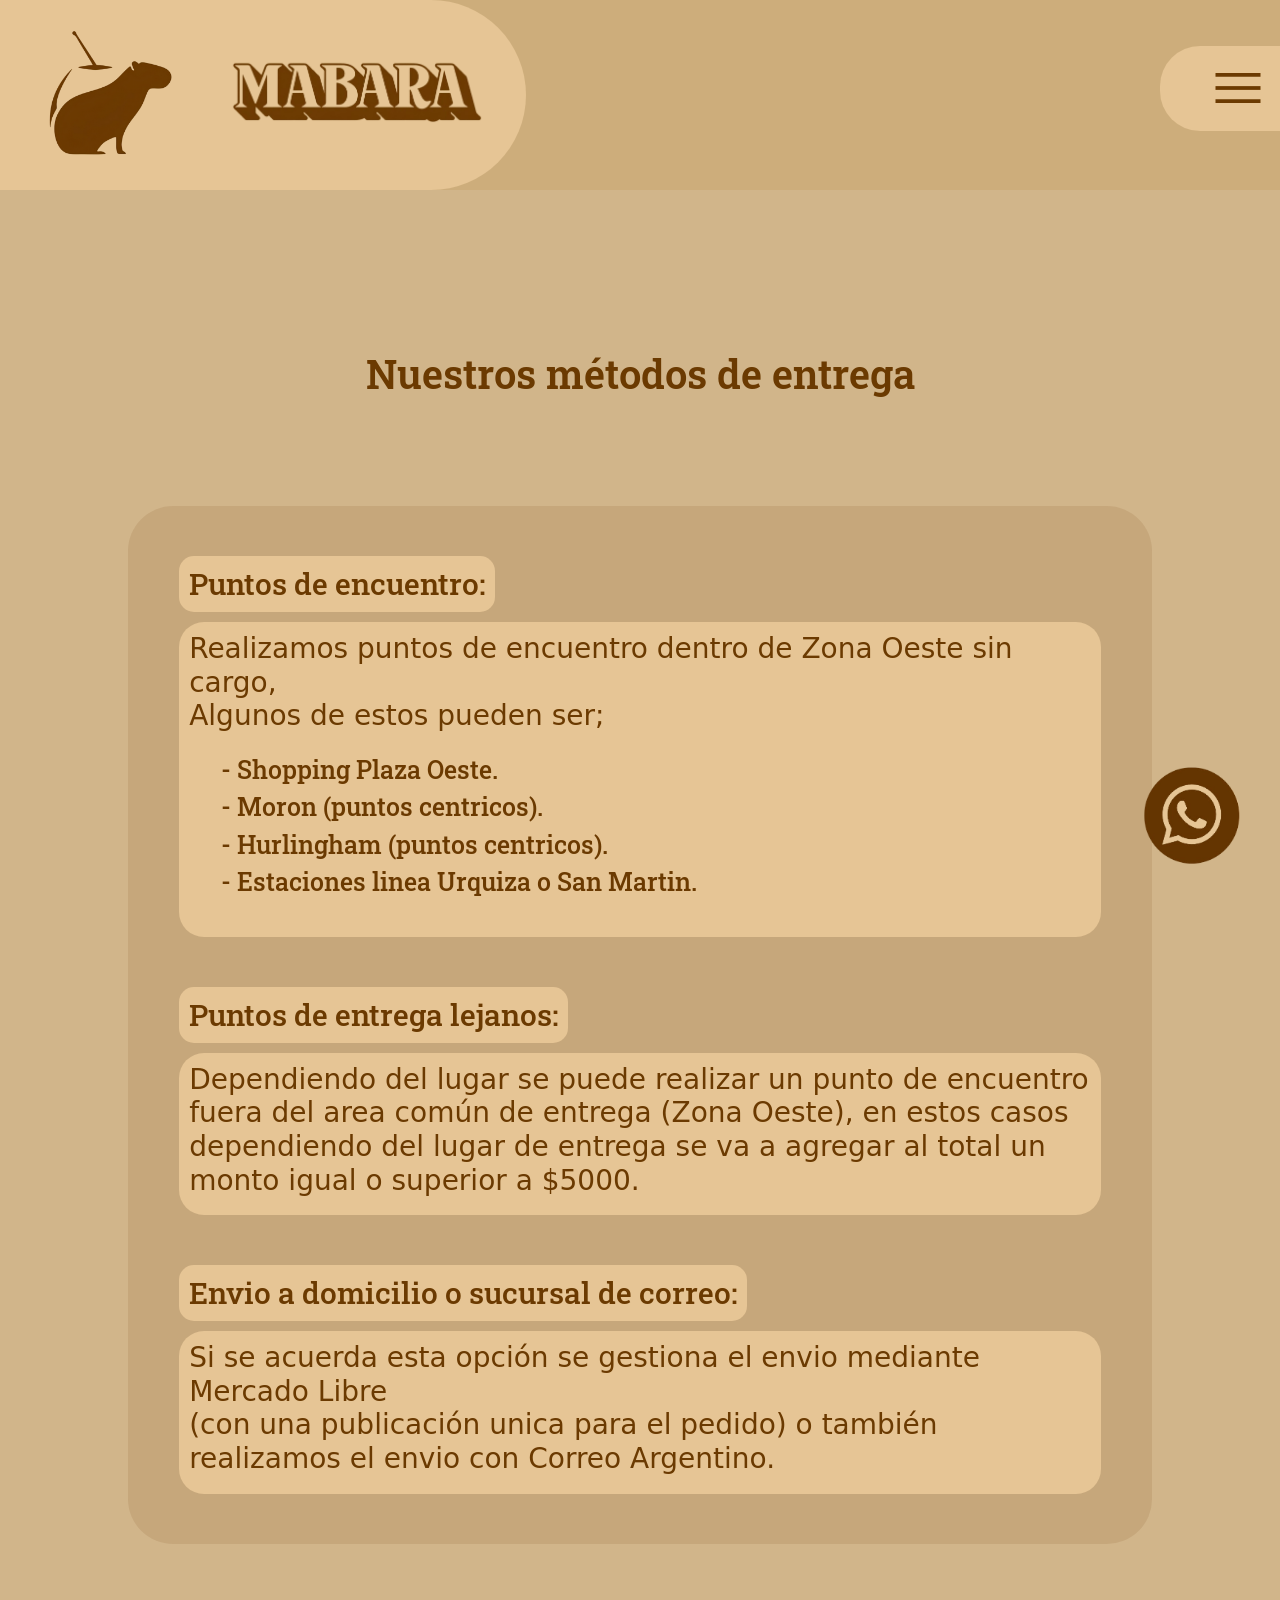
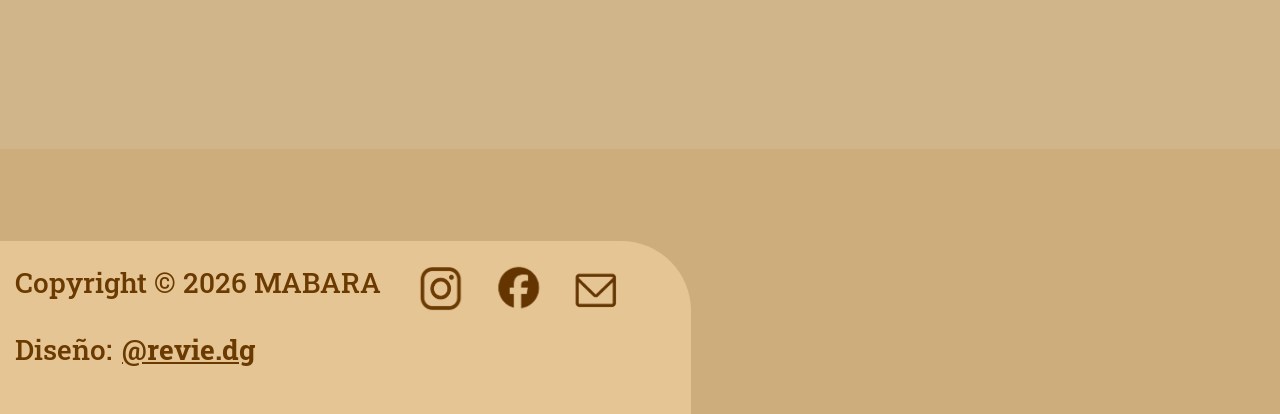
<file: entregas.html>
<!DOCTYPE html>
<html lang="en">

<head>
    <meta charset="UTF-8">
    <meta name="viewport" content="width=device-width, initial-scale=1.0">
    <title>MABARA - Entregas</title>
    <link rel="icon" type="image/png" sizes="32x32" href="./css/media/logoFavicon.png" />

    <link rel="stylesheet" href="./css/style.css" />

    <link href="https://cdn.jsdelivr.net/npm/bootstrap@5.3.8/dist/css/bootstrap.min.css" rel="stylesheet"
        integrity="sha384-sRIl4kxILFvY47J16cr9ZwB07vP4J8+LH7qKQnuqkuIAvNWLzeN8tE5YBujZqJLB" crossorigin="anonymous">
    <script src="https://cdn.jsdelivr.net/npm/bootstrap@5.3.8/dist/js/bootstrap.bundle.min.js"
        integrity="sha384-FKyoEForCGlyvwx9Hj09JcYn3nv7wiPVlz7YYwJrWVcXK/BmnVDxM+D2scQbITxI"
        crossorigin="anonymous"></script>

    <link href="https://fonts.googleapis.com/css2?family=Material+Symbols+Outlined" rel="stylesheet" />
</head>

<body class="bodyStyle" data-page="entregas" style="align-items: center;">
    <header id="header">
        <nav>
            <div id="logoCapiNav">
                <a href="./index.html">
                    <img src="./css/media/logoCapi.png" alt="logoCapi" id="logoCapi">
                </a>

                <a href="./index.html">
                    <img src="./css/media/logoTxt.png" alt="logoTxt" id="logoTxt">
                </a>
            </div>
            <ul id="accesosNav">
                <li>
                    <a class="accesos" href="index.html" data-link="index">Inicio</a>
                </li>
                <li>
                    <a class="accesos" href="entregas.html" data-link="entregas">Entregas</a>
                </li>
                <li>
                    <a class="accesos" href="nosotros.html" data-link="nosotros">Nosotros</a>
                </li>
            </ul>
            <ul target="_blank" aria-label="menuIcon" id="menuIconDiv">
                <button data-bs-toggle="modal" data-bs-target="#modalMenu"
                    style="background-color: transparent; border: transparent;">
                    <span id="menuIcon" class="material-symbols-outlined">
                        menu
                    </span>
                </button>
            </ul>
            <div id="redesNav">
                <a id="logoWpp" style="font-size: small !important; margin-left: 25px;"
                    href="https://api.whatsapp.com/send/?phone=5491126848312" target="_blank" rel="noopener noreferrer">
                    <img src="./css/media/logoWpp.png" alt="whatsapp" class="redesSociales">
                </a>
                <a style="font-size: small !important;" href="https://www.instagram.com/mabara.ar" target="_blank"
                    rel="noopener noreferrer">
                    <img src="./css/media/logoIg.png" alt="instagram" class="redesSociales">
                </a>
                <a style="font-size: small !important;" href="https://www.facebook.com/mabara.art" target="_blank"
                    rel="noopener noreferrer">
                    <img src="./css/media/logoFb.png" alt="facebook" class="redesSociales"
                        style="width: 65px; height: 55px;">
                </a>
                <a style="font-size: small !important;"
                    href="https://mail.google.com/mail/?view=cm&fs=1&to=mabara.contacto@gmail.com" target="_blank"
                    rel="noopener noreferrer">
                    <img src="./css/media/logoMail.png" alt="gmail" class="redesSociales">
                </a>
            </div>
        </nav>

        <div class="modal fade" id="modalMenu" data-bs-keyboard="false" tabindex="-1"
            aria-labelledby="staticBackdropLabel" aria-hidden="true">
            <div class="modal-dialog modal-dialog-centered">
                <div class="modal-content" style="background-color: #CDAD7B;">
                    <div class="modal-header">
                        <h1 class="modal-title fs-5" id="staticBackdropLabel"
                            style="font-family: 'Roboto Slab', serif; font-size: 28px !important; color: #6B3A01;">
                            Menu</h1>
                        <button data-bs-dismiss="modal" aria-label="Close"
                            style="position: absolute; right: 0; cursor: pointer; background-color: transparent; border: transparent;">
                            <span id="iconCloseModal" class="material-symbols-outlined">
                                close
                            </span>
                        </button>
                    </div>
                    <div class="modal-body">
                        <ul id="accesosNavModal">
                            <li style="padding: 20px;">
                                <a class="accesos" href="index.html" data-link="index">Inicio</a>
                            </li>
                            <li style="padding: 20px;">
                                <a class="accesos" href="entregas.html" data-link="entregas">Entregas</a>
                            </li>
                            <li style="padding: 20px;">
                                <a class="accesos" href="nosotros.html" data-link="nosotros">Nosotros</a>
                            </li>
                        </ul>
                    </div>
                    <div class="modal-footer justify-content-center">
                        <button id="btnCloseModal" data-bs-dismiss="modal" aria-label="Close">Cerrar</button>
                    </div>
                </div>
            </div>
        </div>
    </header>

    <div id="tituloNosDiv">
        <h4 id="tituloNos" style="font-size: 45px">Nuestros métodos de entrega</h4>
    </div>

    <main id="divMainMe">

        <h1 class="mobileEntregas titulosEntregasSt">
            Puntos de encuentro:</h1>
        <div class="divPuntoDeEncuentro">
            <h3 style="color: #6B3A01;">Realizamos puntos de encuentro dentro de Zona Oeste sin cargo,<br>Algunos de
                estos pueden ser;</h3>
            <ul style="font-size: 25px; font-weight: 500 !important;">
                <li>- Shopping Plaza Oeste.</li>
                <li>- Moron (puntos centricos).</li>
                <li>- Hurlingham (puntos centricos).</li>
                <li>- Estaciones linea Urquiza o San Martin.</li>
            </ul>
        </div>

        <h1 class="mobileEntregas titulosEntregasSt">
            Puntos de entrega lejanos:</h1>
        <div class="divPuntoDeEncuentro">
            <h3 style="color: #6B3A01;">Dependiendo del lugar se puede realizar un punto de encuentro fuera del area
                común de entrega (Zona Oeste), en estos casos dependiendo del lugar de entrega se va a agregar al total
                un monto igual o superior a $5000.</h3>
        </div>

        <h1 class="mobileEntregas titulosEntregasSt">
            Envio a domicilio o sucursal de correo:</h1>
        <div class="divPuntoDeEncuentro" style="margin-bottom: 50px;">
            <h3 style="color: #6B3A01;">Si se acuerda esta opción se gestiona el envio mediante Mercado Libre<br>(con
                una publicación unica para el pedido) o también realizamos el envio con Correo Argentino.</h3>
        </div>

    </main>

    <footer id="footer">
        <div id="copyrightDiv">
            <h1 style="width: 100%; padding: 15px; font-size: 28px !important;">Copyright © 2026
                MABARA<br><br>Diseño:<a style="font-size: 28px !important; text-decoration: underline !important;"
                    href="https://www.instagram.com/revie.dg" target="_blank" rel="noopener noreferrer">@revie.dg</a>
            </h1>
            <div style="display: inline-flex; padding-right: 60px;">
                <a href="https://www.instagram.com/mabara.ar" target="_blank" rel="noopener noreferrer">
                    <img class="redesSociales" src="./css/media/logoIg.png" alt="instagram_logo"
                        style="width: 60px; height: 55px; padding-left: 10px; margin-bottom: 45px;">
                </a>
                <a href="https://www.facebook.com/mabara.art" target="_blank" rel="noopener noreferrer">
                    <img class="redesSociales" src="./css/media/logoFb.png" alt="facebook_logo"
                        style="width: 65px; height: 55px; margin-bottom: 45px;">
                </a>
                <a href="https://mail.google.com/mail/?view=cm&fs=1&to=mabara.contacto@gmail.com" target="_blank"
                    rel="noopener noreferrer">
                    <img class="redesSociales" src="./css/media/logoMail.png" alt="mail_logo"
                        style="width: 50px; height: 50px; padding-top: 10px; margin-bottom: 45px;">
                </a>
            </div>
        </div>
    </footer>

    <a id="wpp" href="https://api.whatsapp.com/send/?phone=5491126848312&text&type=phone_number&app_absent=0"
        class="whatsapp-float" target="_blank" aria-label="Chat en WhatsApp">
        <img src="./css/media/logoWppFixed.png" alt="WhatsApp" loading="lazy">
    </a>

    <a target="_blank" aria-label="toTopIcon">
        <span id="toTopIcon" class="material-symbols-outlined toTopIcon">
            arrow_upward
        </span>
    </a>

    <script src="./code.js"></script>
</body>

</html>
</file>
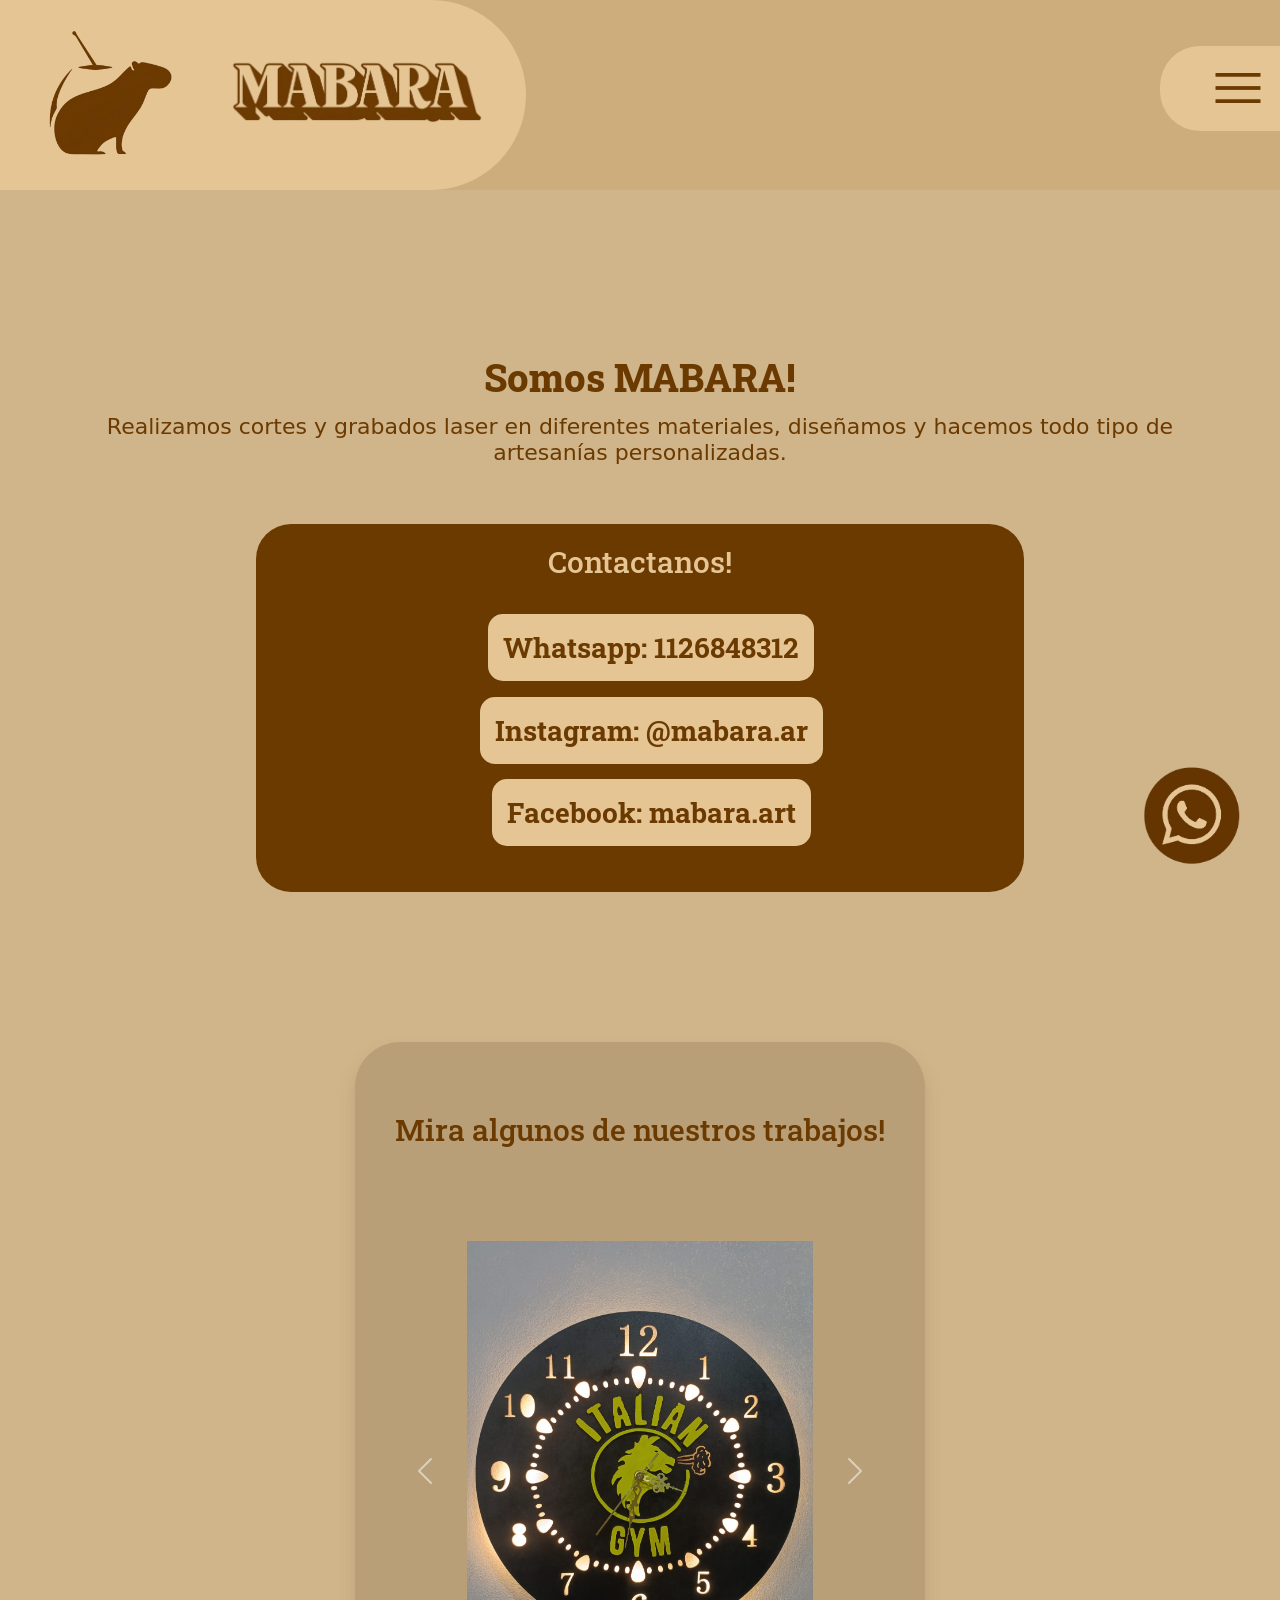
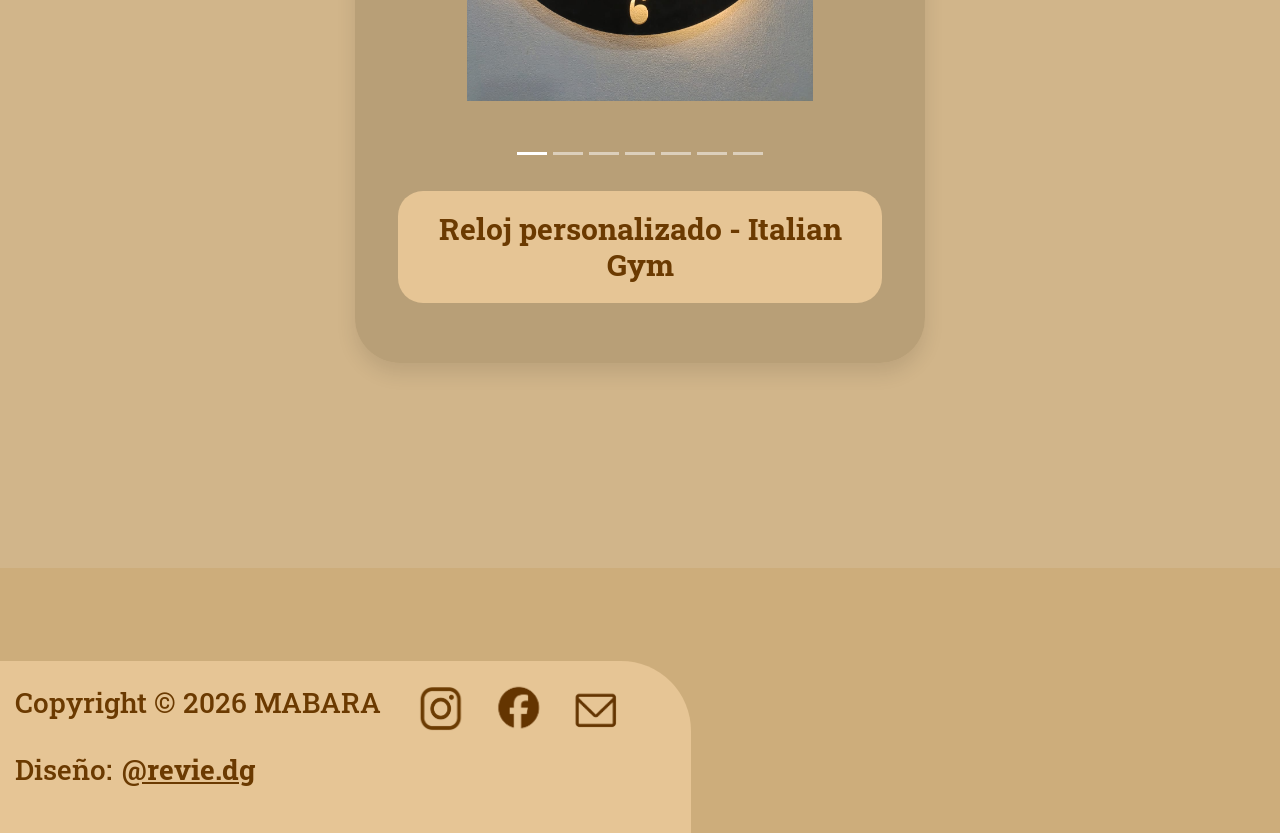
<file: nosotros.html>
<!DOCTYPE html>
<html lang="en">

<head>
    <meta charset="UTF-8">
    <meta name="viewport" content="width=device-width, initial-scale=1.0">
    <title>MABARA - Nosotros</title>
    <link rel="icon" type="image/png" sizes="32x32" href="./css/media/logoFavicon.png" />
    <link rel="stylesheet" href="./css/style.css" />

    <link href="https://cdn.jsdelivr.net/npm/bootstrap@5.3.8/dist/css/bootstrap.min.css" rel="stylesheet"
        integrity="sha384-sRIl4kxILFvY47J16cr9ZwB07vP4J8+LH7qKQnuqkuIAvNWLzeN8tE5YBujZqJLB" crossorigin="anonymous">
    <script src="https://cdn.jsdelivr.net/npm/bootstrap@5.3.8/dist/js/bootstrap.bundle.min.js"
        integrity="sha384-FKyoEForCGlyvwx9Hj09JcYn3nv7wiPVlz7YYwJrWVcXK/BmnVDxM+D2scQbITxI"
        crossorigin="anonymous"></script>

    <link href="https://fonts.googleapis.com/css2?family=Material+Symbols+Outlined" rel="stylesheet" />
</head>

<body class="bodyStyle" data-page="nosotros">
    <header id="header">
        <nav>
            <div id="logoCapiNav">
                <a href="./index.html">
                    <img src="./css/media/logoCapi.png" alt="logoCapi" id="logoCapi">
                </a>

                <a href="./index.html">
                    <img src="./css/media/logoTxt.png" alt="logoTxt" id="logoTxt">
                </a>
            </div>
            <ul id="accesosNav">
                <li>
                    <a class="accesos" href="index.html" data-link="index">Inicio</a>
                </li>
                <li>
                    <a class="accesos" href="entregas.html" data-link="entregas">Entregas</a>
                </li>
                <li>
                    <a class="accesos" href="nosotros.html" data-link="nosotros">Nosotros</a>
                </li>
            </ul>
            <ul target="_blank" aria-label="menuIcon" id="menuIconDiv">
                <button data-bs-toggle="modal" data-bs-target="#modalMenu"
                    style="background-color: transparent; border: transparent;">
                    <span id="menuIcon" class="material-symbols-outlined">
                        menu
                    </span>
                </button>
            </ul>
            <div id="redesNav">
                <a id="logoWpp" style="font-size: small !important; margin-left: 25px;"
                    href="https://api.whatsapp.com/send/?phone=5491126848312" target="_blank" rel="noopener noreferrer">
                    <img src="./css/media/logoWpp.png" alt="whatsapp" class="redesSociales">
                </a>
                <a style="font-size: small !important;" href="https://www.instagram.com/mabara.ar" target="_blank"
                    rel="noopener noreferrer">
                    <img src="./css/media/logoIg.png" alt="instagram" class="redesSociales">
                </a>
                <a style="font-size: small !important;" href="https://www.facebook.com/mabara.art" target="_blank"
                    rel="noopener noreferrer">
                    <img src="./css/media/logoFb.png" alt="facebook" class="redesSociales"
                        style="width: 65px; height: 55px;">
                </a>
                <a style="font-size: small !important;"
                    href="https://mail.google.com/mail/?view=cm&fs=1&to=mabara.contacto@gmail.com" target="_blank"
                    rel="noopener noreferrer">
                    <img src="./css/media/logoMail.png" alt="gmail" class="redesSociales">
                </a>
            </div>
        </nav>

        <div class="modal fade" id="modalMenu" data-bs-keyboard="false" tabindex="-1"
            aria-labelledby="staticBackdropLabel" aria-hidden="true">
            <div class="modal-dialog modal-dialog-centered">
                <div class="modal-content" style="background-color: #CDAD7B;">
                    <div class="modal-header">
                        <h1 class="modal-title fs-5" id="staticBackdropLabel"
                            style="font-family: 'Roboto Slab', serif; font-size: 28px !important; color: #6B3A01;">
                            Menu</h1>
                        <button data-bs-dismiss="modal" aria-label="Close"
                            style="position: absolute; right: 0; cursor: pointer; background-color: transparent; border: transparent;">
                            <span id="iconCloseModal" class="material-symbols-outlined">
                                close
                            </span>
                        </button>
                    </div>
                    <div class="modal-body">
                        <ul id="accesosNavModal">
                            <li style="padding: 20px;">
                                <a class="accesos" href="index.html" data-link="index">Inicio</a>
                            </li>
                            <li style="padding: 20px;">
                                <a class="accesos" href="entregas.html" data-link="entregas">Entregas</a>
                            </li>
                            <li style="padding: 20px;">
                                <a class="accesos" href="nosotros.html" data-link="nosotros">Nosotros</a>
                            </li>
                        </ul>
                    </div>
                    <div class="modal-footer justify-content-center">
                        <button id="btnCloseModal" data-bs-dismiss="modal" aria-label="Close">Cerrar</button>
                    </div>
                </div>
            </div>
        </div>
    </header>


    <main id="mainDivNosotros">

        <div id="divMainContacto">
            <div style="display: flex; flex-direction: column; align-items: center; width: 90%;">
                <h1 style="font-size: 38px !important; font-weight: 800 !important;">Somos MABARA!</h1>
                <h3 style="font-size: 22px; color: #6B3A01;">Realizamos cortes y grabados laser en diferentes
                    materiales,
                    diseñamos y hacemos todo tipo de artesanías personalizadas.</h3>
            </div>

            <div id="divContactoRedes">
                <h1 style="color: #E6C595 !important;">Contactanos!</h1>
                <ul id="divRedesContactoLista">
                    <li style="padding-top: 15px; padding-bottom: 15px;">
                        <a class="listaRedesContacto">Whatsapp: 1126848312</a>
                    </li>
                    <li style="padding-top: 15px; padding-bottom: 15px;">
                        <a class="listaRedesContacto">Instagram: @mabara.ar</a>
                    </li>
                    <li style="padding-top: 15px; padding-bottom: 15px;">
                        <a class="listaRedesContacto">Facebook: mabara.art</a>
                    </li>
                </ul>
            </div>
        </div>

        <article id="slideDiv">
            <h1 id="tituloSlide">Mira algunos de nuestros trabajos!</h1>
            <div id="carouselExampleCaptions" class="carousel slide">
                <div class="carousel-indicators">
                    <button type="button" data-bs-target="#carouselExampleCaptions" data-bs-slide-to="0" class="active"
                        aria-current="true" aria-label="Slide 1"></button>
                    <button type="button" data-bs-target="#carouselExampleCaptions" data-bs-slide-to="1"
                        aria-label="Slide 2"></button>
                    <button type="button" data-bs-target="#carouselExampleCaptions" data-bs-slide-to="2"
                        aria-label="Slide 3"></button>
                    <button type="button" data-bs-target="#carouselExampleCaptions" data-bs-slide-to="3"
                        aria-label="Slide 4"></button>
                    <button type="button" data-bs-target="#carouselExampleCaptions" data-bs-slide-to="4"
                        aria-label="Slide 5"></button>
                    <button type="button" data-bs-target="#carouselExampleCaptions" data-bs-slide-to="5"
                        aria-label="Slide 6"></button>
                    <button type="button" data-bs-target="#carouselExampleCaptions" data-bs-slide-to="6"
                        aria-label="Slide 7"></button>
                </div>
                <div class="carousel-inner imgTxt">
                    <div class="carousel-item active" data-titulo="Reloj personalizado - Italian Gym">
                        <img src="./css/media/productos/reloj gym italian.jpg" class="d-block w-100 imgSlide"
                            alt="reloj-italian-gym">
                    </div>
                    <div class="carousel-item" data-titulo="Reloj tematico - Buho">
                        <img src="./css/media/productos/reloj buho.png" class="d-block w-100 imgSlide"
                            alt="reloj-buho">
                    </div>
                    <div class="carousel-item" data-titulo="Reloj personalizado con nombre - River Plate">
                        <img src="./css/media/productos/relojRiver/relojPersoRiver.jpeg" class="d-block w-100 imgSlide"
                            alt="reloj-river">
                    </div>
                    <div class="carousel-item" data-titulo="Colgante - Fases lunares">
                        <img src="./css/media/productos/colganteLunar/colganteluna1.png" class="d-block w-100 imgSlide"
                            alt="colgante-fases-lunares">
                    </div>
                    <div class="carousel-item" data-titulo="Reloj tematico - Rock nacional">
                        <img src="./css/media/productos/relojRock/1.jpg" class="d-block w-100 imgSlide"
                            alt="reloj-rock-nacional">
                    </div>
                    <div class="carousel-item" data-titulo="Reloj personalizado - Z Gym">
                        <img src="./css/media/productos/reloj gym z.jpg" class="d-block w-100 imgSlide"
                            alt="reloj-gym-z">
                    </div>
                    <div class="carousel-item" data-titulo="Souvenir personalizado - Regalo para mamá">
                        <img src="./css/media/productos/decoracion bebe.jpg" class="d-block w-100 imgSlide"
                            alt="reloj-gym-z">
                    </div>
                </div>
                <button class="carousel-control-prev" type="button" data-bs-target="#carouselExampleCaptions"
                    data-bs-slide="prev">
                    <span class="carousel-control-prev-icon" aria-hidden="true"></span>
                    <span class="visually-hidden">Previous</span>
                </button>
                <button class="carousel-control-next" type="button" data-bs-target="#carouselExampleCaptions"
                    data-bs-slide="next">
                    <span class="carousel-control-next-icon" aria-hidden="true"></span>
                    <span class="visually-hidden">Next</span>
                </button>
            </div>
            <h3 id="textoFooter">Reloj personalizado - Italian Gym</h3>
        </article>
    </main>

    <footer id="footer">
        <div id="copyrightDiv">
            <h1 style="width: 100%; padding: 15px; font-size: 28px !important;">Copyright © 2026
                MABARA<br><br>Diseño:<a style="font-size: 28px !important; text-decoration: underline !important;"
                    href="https://www.instagram.com/revie.dg" target="_blank" rel="noopener noreferrer">@revie.dg</a>
            </h1>
            <div style="display: inline-flex; padding-right: 60px;">
                <a href="https://www.instagram.com/mabara.ar" target="_blank" rel="noopener noreferrer">
                    <img class="redesSociales" src="./css/media/logoIg.png" alt="instagram_logo"
                        style="width: 60px; height: 55px; padding-left: 10px; margin-bottom: 45px;">
                </a>
                <a href="https://www.facebook.com/mabara.art" target="_blank" rel="noopener noreferrer">
                    <img class="redesSociales" src="./css/media/logoFb.png" alt="facebook_logo"
                        style="width: 65px; height: 55px; margin-bottom: 45px;">
                </a>
                <a href="https://mail.google.com/mail/?view=cm&fs=1&to=mabara.contacto@gmail.com" target="_blank"
                    rel="noopener noreferrer">
                    <img class="redesSociales" src="./css/media/logoMail.png" alt="mail_logo"
                        style="width: 50px; height: 50px; padding-top: 10px; margin-bottom: 45px;">
                </a>
            </div>
        </div>
    </footer>

    <a id="wpp" href="https://api.whatsapp.com/send/?phone=5491126848312&text&type=phone_number&app_absent=0"
        class="whatsapp-float" target="_blank" aria-label="Chat en WhatsApp">
        <img src="./css/media/logoWppFixed.png" alt="WhatsApp" loading="lazy">
    </a>

    <a target="_blank" aria-label="toTopIcon">
        <span id="toTopIcon" class="material-symbols-outlined toTopIcon">
            arrow_upward
        </span>
    </a>

    <script src="./code.js"></script>

</body>

</html>
</file>
<file: css/style.css>
@import url('https://fonts.googleapis.com/css2?family=Roboto+Slab:wght@100..900&family=Rokkitt:ital,wght@0,100..900;1,100..900&display=swap');

.bodyStyle {
    background-color: #D1B58A;
    /* acomodar el foooter */
    min-height: 100vh;
    display: flex;
    flex-direction: column;
    position: relative;
}

.activo {
    color: #E6C595 !important;
    background-color: #6B3A01 !important;
    padding: 15px;
    border-radius: 15px;
}

#header {
    background-color: #CDAD7B;
    width: 100%;
    height: 190px;
    top: 0;
    left: 0;
    right: 0;
    position: absolute;
    display: flex;
}

#logoCapiNav {
    position: absolute;
    left: 0;
    height: 100%;
    width: max-content;
    background-color: #E6C595;
    border-top-right-radius: 95px;
    border-bottom-right-radius: 95px;
}

#logoCapi {
    height: 85%;
    width: auto;
    margin-top: 15px;
}

#logoTxt {
    height: 35%;
    width: auto;
    margin-top: 5px;
    margin-left: 10px;
    padding-right: 30px;
}

a,
ul {
    list-style: none;
    text-decoration: none !important;
    color: #6B3A01 !important;
    font-size: 35px;
    font-family: 'Roboto Slab', serif;
    font-weight: 700;
    border-radius: 15px;
    padding: 10px;
    transition: all 0.4s ease;
}

.accesos:hover {
    color: #E6C595 !important;
    background-color: #6B3A01 !important;
    padding: 15px;
    border-radius: 15px;
}

#accesosNavModal{
    display: flex;
    flex-direction: column;
    align-items: center;
    justify-content: center;
}

#menuIconDiv {
    display: none;
    position: absolute;
    right: 0;
    top: 24%;
    height: 45%;
    width: min-content;
    max-width: 200px;
    background-color: #E6C595;
    border-bottom-right-radius: 0px;
    border-top-right-radius: 0px;
    border-top-left-radius: 40px;
    border-bottom-left-radius: 40px;
    align-items: center;
    justify-content: center;
    cursor: pointer;
}

#menuIcon {
    display: flex;
    font-size: 60px !important;
    color: #6B3A01 !important;
    cursor: pointer;
    margin-left: 10%;
    transition: all 0.3s ease;
    border-radius: 15px;
    padding: 3px;
}

#menuIcon:hover {
    scale: 0.92;
}

#btnMenuIcon:focus {
    outline: none !important;
    box-shadow: none !important;
}

#accesosNav {
    position: absolute;
    margin-left: 650px;
    display: flex;
    align-items: center;
    gap: 65px;
    margin-top: 60px;
}

#accesosNavMobile {
    display: none;
    background-color: #CDAD7B;
    width: 100%;
    height: max-content;
    margin-top: 290px;
    border-radius: 0px;
    text-align: center;
    align-items: center;
}

#redesNav {
    position: absolute;
    right: 0;
    top: 115px;
    display: flex;
    width: max-content;
    height: 75px;
    background-color: #E6C595;
    margin-top: 75px;
    border-bottom-left-radius: 40px;
}

.redesSociales {
    height: 90%;
    width: auto;
    transition: all 0.3s ease;
}

.redesSociales:hover {
    transform: scale(1.15);
}

#mainDiv {
    display: flex;
    flex-direction: column;
    width: 100%;
    height: max-content;
    /* Ajustado para que no choque con el header */
    margin-bottom: 350px;
    justify-content: center;
    align-items: center;
    /* Esto centra verticalmente el slide */
    text-align: center;
    padding: 20px;
    /* Un poco de aire a los costados en celular */
}

#slideDiv {
    display: flex;
    flex-direction: column;
    justify-content: center;
    /* Centra contenido verticalmente */
    align-items: center;
    /* RESPONSIVIDAD: */
    width: 90%;
    /* Ocupa todo lo disponible... */
    max-width: 570px;
    /* ...hasta llegar a 700px */
    height: auto;
    /* Altura automática según el contenido */
    padding-bottom: 40px;
    /* Espacio para el texto de abajo */
    background-color: #b09871be;
    border-radius: 45px;
    box-shadow: 0 10px 20px rgba(0, 0, 0, 0.1);
    /* Sombra suave opcional */
    margin-top: 350px;
    margin-bottom: 350px;
}

#tituloSlide {
    color: #6B3A01;
    font-size: 30px !important;
    font-family: 'Roboto Slab', serif;
    padding-top: 70px;
}

.imgTxt {
    color: #6B3A01;
    font-size: 15px;
    font-family: 'Roboto Slab', serif;
    padding: 10px;
}

h5 {
    color: #6B3A01 !important;
    font-size: 30px !important;
    font-family: 'Roboto Slab', serif;
    padding: 7px;
    width: max-content;
    background-color: #CDAD7B;
    border-radius: 10px;
}

h1 {
    color: #6B3A01 !important;
    font-size: 30px !important;
    font-family: 'Roboto Slab', serif;
    margin: 0;
    /* elimina el espacio extra por defecto */
    padding: 5px 10px;
    /* menos padding vertical */
    width: max-content;
}

/* Quitamos el ancho fijo del item para que la animación sea fluida */
.imgSlide {
    /* Quitamos el padding gigante de 70px que achicaba mucho la foto */
    width: 100%;
    max-width: 650px;
    /* Tamaño máximo de la foto en escritorio */
    height: auto;
    max-height: 600px;
    /* Para que no sean eternas de alto */
    object-fit: contain;
    /* Asegura que se vea la foto entera */
    margin: 0 auto;
    /* Centrar */
    padding: 20px;
    /* Padding más moderado */
    border-radius: 60px !important;
    /* Bordes un poco redondeados a la foto */
    padding: 70px;
}

#textoFooter {
    color: #6B3A01;
    font-family: 'Roboto Slab', serif;
    font-weight: bold;
    font-size: 30px;
    margin-top: 10px;
    margin-bottom: 20px;
    background-color: #E6C595;
    width: 85%;
    border-radius: 25px;
    padding: 20px;
}

#divCatalogo {
    margin-top: 350px;
    width: 100%;
    height: max-content;
    display: flex;
    flex-direction: column;
    text-align: center;
    align-items: center;
    justify-content: center;
    justify-items: center;
}

.material-symbols-outlined {
    color: #6B3A01 !important;
    font-size: 50px !important;
    cursor: default;
}

#inputSearch {
    height: 55px;
    width: 80%;
    border: none;
    border-bottom: 7px solid #6B3A01;
    border-radius: 5px;
    margin: 10px;
    background-color: transparent;
    font-size: 30px;
    color: #6B3A01;
    font-family: 'Roboto Slab', serif;
    padding-left: 5px;
    padding-bottom: 10px;
}

#inputSearch:focus {
    outline: none !important;
}

#inputSearch::placeholder {
    color: #6b3a0196;
    font-size: 30px;
    opacity: 0.85;
}

#divSearch {
    display: flex;
    align-items: center;
    text-align: center;
    justify-content: center;
    width: 90%;
}

#divFiltrado {
    display: flex;
    height: min-content;
    width: min-content;
    background-color: #b098716c;
    margin-top: 60px;
    text-align: center;
    align-items: center;
    justify-content: center;
    justify-items: center;
    padding: 25px;
    border-radius: 50px;
}

.radioInpsSt {
    display: flex;
    border: 4px solid #6B3A01;
    border-radius: 10px;
    padding: 20px;
    width: max-content;
    height: auto;
    color: #6B3A01;
    font-family: 'Roboto Slab', serif;
    font-weight: 700;
    font-size: 25px;
    margin-left: 20px;
}

.form-check-input {
    outline: none !important;
    /* Elimina el borde azul al enfocar */
    box-shadow: none !important;
    /* Elimina la sombra al enfocar */
    border-color: #8B7B53 !important;
    cursor: pointer;
}

.form-check-input:checked {
    background-color: #6B3A01 !important;
    border: 2px solid #E6C595 !important;
}

.categoriaSt {
    border-radius: 10px;
    height: min-content;
    white-space: wrap;
    margin: 0;
    padding: 10px;
    transition: all 0.3s ease;
}

.categoriaSt:hover {
    background-color: #6B3A01 !important;
    color: #E6C595 !important;
    cursor: pointer;
    border-radius: 10px;
    padding: 10px;
    white-space: nowrap;
}

#btnNextCategoria {
    margin-left: 20px;
    padding-top: 100px;
    background-color: transparent;
    border: none;
}

#btnPrevCategoria {
    margin-right: 20px;
    padding-top: 100px;
    background-color: transparent;
    border: none;
}

#btnNextCategoria:focus,
#btnPrevCategoria:focus {
    outline: none !important;
    box-shadow: none !important;
}

#iconoPrevCat {
    cursor: pointer;
    padding: 5px;
    padding-left: 15px;
    border-radius: 40px;
    transition: all 0.3s ease;
}

#iconoPrevCat:hover {
    scale: 1.2;
}


#iconoNextCat {
    cursor: pointer;
    padding: 5px;
    padding-left: 15px;
    border-radius: 40px;
    transition: all 0.3s ease;
}

#iconoNextCat:hover {
    scale: 1.2;
}

/* El contenedor principal de las categorías */
#divCategorias {
    margin-top: 100px;
    display: flex;
    /* Alinea los items en una fila */
    overflow-x: auto;
    /* Permite el scroll horizontal */
    overflow-y: hidden;
    /* Evita scroll vertical accidental */
    white-space: nowrap;
    /* Obliga a los items a quedarse en una sola línea */
    gap: 15px;
    /* Espacio entre cada categoría */
    padding: 10px 5px;
    /* Espacio para que no respire contra los bordes */

    /* Mejora el scroll en móviles */
    scroll-snap-type: x mandatory;
    scroll-behavior: smooth;
    -webkit-overflow-scrolling: touch;
}

/* Los items individuales (links o botones) */
.item-categoria {
    flex: 0 0 auto;
    /* IMPORTANTE: evita que los botones se achiquen */
    scroll-snap-align: start;
    /* Hace que el item "encaje" al scrollear */
    display: inline-block;
}

/* Para Chrome, Safari y Opera */
#divCategorias::-webkit-scrollbar {
    display: none;
}

/* Para IE, Edge y Firefox */
#divCategorias {
    -ms-overflow-style: none;
    /* IE and Edge */
    scrollbar-width: none;
    /* Firefox */
}

#btnCloseModal{
    font-family: 'Roboto Slab', serif;
    font-size: 25px;
    background-color: transparent;
    border: 2px solid #6B3A01;
    padding: 15px;
    color: #6B3A01;
    border-radius: 10px;
    transition: all 0.3s ease;
    font-weight: 700;
}

#btnCloseModal:hover {
    background-color: #6B3A01;
    color: #E6C595 !important;
    border: 2px solid #6B3A01;
}

#btnViewCategorias {
    font-family: 'Roboto Slab', serif;
    margin-top: 70px;
    font-size: 24px;
    font-weight: 600;
    padding: 10px;
    color: #E6C595;
    background-color: #6B3A01;
    border: none;
    border-radius: 15px;
    box-shadow: 0 4px 8px rgba(0, 0, 0, 0.3);
    transition: all 0.3s ease;
}

#btnViewCategorias:hover {
    transform: scale(0.95);
}

#iconCloseModal{
    cursor: pointer;
    transition: all 0.3s ease;
}

#iconCloseModal:hover{
  rotate: 90deg;
}

/* css productos */

.categoriaTag {
    display: flex;
    font-size: 18px;
    color: #6B3A01;
    opacity: 0.8;
    margin-top: 10px;
    padding: 15px;
}

.productos {
    margin-top: 60px;
    display: grid;
    gap: 50px;
    flex-wrap: wrap;
    /* permite que se apilen en varias filas */
    justify-content: center;
    padding: 30px;
}

.producto {
    position: relative;
    flex: 1 1 150px;
    /* ocupa mínimo 200px y se adapta */
    max-width: 350px;
    height: max-content;
    background-color: #b09871b0;
    border-radius: 10px;
    padding: 15px;
    text-align: center;
    justify-items: center;
    cursor: default;
    transition: transform 0.3s ease;
    font-family: 'Roboto Slab', serif;
    font-weight: 700;
    color: #6B3A01;
    font-size: 28px !important;
    padding: 10px;
    box-shadow: 0 4px 8px rgba(0, 0, 0, 0.3);
}

.producto:hover {
    transform: scale(1.03);
    box-shadow: 0 8px 16px rgba(0, 0, 0, 0.4);
}

.descProducto {
    width: 100%;
    height: max-content;
    background-color: #E6C595;
    text-align: center;
    border-bottom-right-radius: 20px;
    border-bottom-left-radius: 20px;
}

.descProducto:hover {
    cursor: pointer !important;
    border: 2px solid #6B3A01 !important;
    border-top: 0px !important;
}

.descProducto:hover .iconoDescProducto {
    cursor: pointer !important
}

/* Esto oscurece el fondo cuando el modal está abierto */
#lightboxNativo::backdrop {
    background-color: rgba(0, 0, 0, 0.61);
    backdrop-filter: blur(4px);
}

.txtDesc {
    font-size: 20px !important;
    padding: 15px;
    width: 95%;
    /* Ocupa el ancho disponible */

    text-align: start !important;

    /* 2. Control de apilamiento (envoltura) */
    white-space: pre-line;
    /* Asegura que el texto salte de línea */
    overflow-wrap: break-word;
    /* Rompe palabras largas si es necesario */
    word-break: break-word;
    /* Compatibilidad adicional */

    /* 3. Opcional: Box-sizing */
    box-sizing: border-box;
    /* Asegura que el padding no agrande el ancho total */

    display: none;
    /* Oculto por defecto */

    /* --- CAMBIOS PARA QUE FLOTE --- */
    position: absolute;
    /* Lo saca del flujo y deja de empujar */
    z-index: 100;
    /* Asegura que esté por encima de los botones */
    left: 0;
    /* Alineado a la izquierda del padre */
    background-color: #E6C595;
    /* Usa el mismo color beige de tu card */
    border-radius: 20px;
    /* Opcional: para que combine con las esquinas */
    box-shadow: 0px 10px 15px rgba(0, 0, 0, 0.1);
    /* Opcional: para dar efecto de profundidad */

    /* centrado*/
    left: 0;
    right: 0;
    margin: 0 auto;

    margin-top: 10px;
}

.txtDesc:hover {
    border: 1px solid #6B3A01 !important;
}

#descIconYTextoDiv {
    display: inline-flex;
    cursor: pointer !important
}

#btnTxtVerDesc {
    padding-top: 8px;
    padding-left: 15px;
    font-size: 24px !important;
    cursor: pointer !important;
}

.producto img {
    left: 0;
    width: 100%;
    height: 365px;
    border-top-right-radius: 15px;
    border-top-left-radius: 15px;
    margin-top: 10px;
}

.producto img:hover {
    cursor: zoom-in;
}

.producto p {
    padding: 10px;
    margin: 5px;
    background-color: #E6C595;
    border-radius: 10px;
    width: max-content;
    font-size: 24px !important;
}

.producto h2 {
    padding: 10px;
    margin: 5px;
    border-radius: 10px;
    width: fit-content;
    font-size: 31px !important;
}

.botones {
    display: flex;
    justify-content: space-around;
    margin-top: 15px;
}

.btnProducto {
    background-color: #6B3A01;
    color: #E6C595 !important;
    padding: 8px 12px;
    border-radius: 6px;
    text-decoration: none;
    transition: all 0.3s ease;
    margin: 10px;
    font-size: 22px !important;
}

.btnProducto:hover {
    transform: scale(0.93);
}

.whatsapp-float {
    position: fixed;
    bottom: 40px;
    right: 40px;
    z-index: 999;
    background-color: #E6C595;
    width: 90px;
    height: 90px;
    border-radius: 50%;
    display: flex;
    justify-content: center;
    align-items: center;
    transition: transform 0.3s ease;
}

.whatsapp-float img {
    width: 130px;
    height: 130px;
}

.whatsapp-float:hover {
    transform: scale(1.1);
}

.fade-slide {
    animation: fadeSlide 0.5s ease-in-out;
}

@keyframes fadeSlide {
    from {
        opacity: 0;
        transform: translateX(30px);
    }

    to {
        opacity: 1;
        transform: translateX(0);
    }
}

#toTopIcon {
    background-color: #6B3A01;
    border-radius: 60%;
    font-size: 55px !important;
    padding: 5px;
    cursor: pointer;
    position: fixed;
    color: #E6C595 !important;
    right: 50px;
    bottom: 150px;
    transition: all 0.3s ease;
}

#toTopIcon:hover {
    transform: scale(0.93);
}

.titulo-error {
    color: #6B3A01;
    font-family: 'Roboto Slab', serif;
    font-size: 40px;
    font-weight: bold;
    flex-wrap: wrap;
}

#sinResultados {
    display: none;
    background-color: #b0987148;
    padding: 20px;
    border-radius: 25px;
    max-width: 90%;
    text-align: center;
    justify-content: center;
    align-items: center;
}

#txtSecundarioSr {
    color: #6B3A01;
    font-family: 'Roboto Slab', serif;
    font-size: larger;
}

#footer {
    position: absolute;
    bottom: 0;
    width: 100%;
    background-color: #CDAD7B;
    height: 265px;
    display: flex;
}

#copyrightDiv {
    margin-top: auto;
    display: inline-flex;
    bottom: 0;
    left: 0;
    width: max-content;
    height: 65%;
    background-color: #E6C595;
    border-top-right-radius: 70px;
    text-align: left;
    padding-top: 10px;
}

#mainDivNosotros {
    display: flex;
    align-items: center;
    justify-content: center;
    text-align: center;
    margin-bottom: 100px;
}

#divMainContacto {
    display: flex;
    flex-direction: column;
    width: 35%;
    text-align: center;
    align-items: center;
    margin-right: 10%;
}

#divContactoRedes {
    display: flex;
    flex-direction: column;
    margin-top: 50px;
    background-color: #6b3a01;
    align-items: center;
    padding: 15px;
    border-radius: 35px;
    width: 100%;
}

.listaRedesContacto {
    color: #6B3A01 !important;
    background-color: #E6C595;
    font-size: 28px;
    width: max-content;
    padding: 15px;
}

#divMainMe {
    margin-top: 70px;
    margin-bottom: 450px;
    width: 80%;
    height: max-content;
    background-color: #6b3a011c;
    align-items: center;
    border-radius: 45px;
}

.divPuntoDeEncuentro {
    margin-left: 5%;
    margin-right: 5%;
    padding: 10px;
    width: 90%;
    height: max-content;
    background-color: #E6C595;
    text-align: start;
    border-radius: 25px;
    margin-top: 10px;
}

.titulosEntregasSt {
    background-color: #E6C595;
    padding: 10px;
    font-size: 30px !important;
    margin-top: 50px;
    border-radius: 15px;
    width: max-content;
    margin-left: 5%;
    margin-right: 5%;
    text-align: center;
}

.img-container {
    position: relative;
    width: 100%;
}

.img-producto-principal {
    width: 100%;
    display: block;
    cursor: pointer;
}

.flecha-nav {
    height: min-content;
    position: absolute;
    top: 50%;
    transform: translateY(420%);
    transition: all 0.3s ease;
    background: transparent;
    color: #502f09;
    border: none;
    cursor: pointer;
    font-size: 45px;
}

.flecha-nav:hover {
    color: #E6C595;
}

.flecha-izq {
    left: 5px;
}

.flecha-der {
    right: 5px;
}

#tituloNosDiv {
    width: 100%;
    height: min-content;
    margin-top: 350px;
    text-align: center;
}

#tituloNos {
    color: #6B3A01;
    font-family: 'Roboto Slab', serif;
    font-weight: 600;
}

/* Celulares (pantallas de tamaño chico) */
@media (min-width: 0px) and (max-width: 760px) {
    #redesNav {
        /*
        width: 100%;
        height: auto;
        align-items: center;
        justify-content: center;
        padding: 10px;
        border-radius: 0px;
        */
        display: none;
    }

    .producto {
        max-width: 325px;
    }

    .redesSociales {
        width: 55px;
        /* tamaño fijo para íconos */
        height: auto;
    }

    #menuIconDiv {
        display: flex;
    }

    #accesosNav {
        display: none;
    }

    #logoCapiNav {
        height: 100%;
    }

    #logoCapi {
        height: 60%;
        margin-top: 20%;
    }

    #logoTxt {
        display: none;
        /*
        margin-top: 60px;
        padding-right: 30px;
        */
    }

    #mainDiv {
        margin-top: 200px;
        margin-bottom: 450px;
    }

    #tituloSlide {
        font-size: 24px !important;
        width: fit-content;
        /* Título más chico en celular */
        padding-top: 30px;
    }

    #textoFooter {
        font-size: 24px;
    }

    #slideDiv {
        width: 85%;
        /* En celular ocupa casi todo el ancho */
        border-radius: 30px;
        margin-top: 150px;
        margin-bottom: 400px;
    }

    #divSearch {
        display: flex;
    }

    .item-categoria {
        /* --- LA CLAVE PARA QUE NO SE CORTEN --- */
        white-space: normal;
        /* Permite que el texto largo use 2 renglones */
        text-align: center;
        /* Centra el texto si se divide en dos líneas */
        max-width: 140px;
        /* Limita el ancho para forzar el salto de línea en nombres largos */
        line-height: 1.2;
        /* Reduce el espacio entre renglones del mismo item */
        font-size: 18px !important;
        /* Un tamaño más manejable para celulares */
    }

    .item-categoria:hover {
        /* --- LA CLAVE PARA QUE NO SE CORTEN --- */
        white-space: normal;
        /* Permite que el texto largo use 2 renglones */
        text-align: center;
        /* Centra el texto si se divide en dos líneas */
        max-width: 140px;
        /* Limita el ancho para forzar el salto de línea en nombres largos */
        line-height: 1.2;
        /* Reduce el espacio entre renglones del mismo item */
        font-size: 18px !important;
        /* Un tamaño más manejable para celulares */
    }

    #divControlesCategorias {
        width: 100% !important;
    }

    #divCategorias {
        width: 100% !important;
        font-size: 15px !important;
        margin-top: 50px;
    }

    #btnNextCategoria {
        padding-top: 50px;
    }

    #btnPrevCategoria {
        padding-top: 50px;
    }

    .imgSlide {
        padding: 10px;
        /* Menos padding en celular para que la foto se vea grande */
        max-width: 100%;
    }

    #inputSearch {
        font-size: 19px !important;
    }

    #inputSearch::placeholder {
        font-size: 19px !important;
    }

    #divFiltrado {
        flex-direction: column;
    }

    .radioInpsSt {
        flex-direction: column;
    }

    #divCatalogo {
        margin-top: 35px
    }

    #footer {
        height: 375px;
    }

    #copyrightDiv {
        height: max-content;
        width: 85%;
        flex-direction: column;
    }

    #toTopIcon {
        bottom: 70px;
        right: 50px;
    }

    .whatsapp-float {
        display: none;
    }

    #mainDivNosotros {
        flex-direction: column;
    }

    #divMainContacto {
        margin-top: 350px;
        width: 100%;
        margin-right: 0px;
    }

    #divContactoRedes {
        width: 100%;
        border-radius: 0px;
        align-items: center;
        text-align: center;
    }

    .listaRedesContacto {
        font-size: 26px;
        color: #E6C595 !important;
        background-color: transparent;
        padding: 0px;
    }

    #divMainMe {
        margin-top: 800px;
    }

    .mobileEntregas {
        width: 90%;
    }

    #divPuntoDeEncuentro {
        width: 80%;
    }

    #tituloNosDiv {
        margin-top: 300px;
    }

    #tituloNos {
        font-size: 32px !important;
        text-align: center;
    }

    #divMainMe {
        margin-top: 100px;
    }
}

/* columnas grid productos */

@media (min-width: 0px) and (max-width: 1000px) {
    .productos {
        grid-template-columns: repeat(1, 1fr);
        /* 1 columnas */
    }

    .item-categoria {
        /* --- LA CLAVE PARA QUE NO SE CORTEN --- */
        white-space: normal;
        /* Permite que el texto largo use 2 renglones */
        text-align: center;
        /* Centra el texto si se divide en dos líneas */
        max-width: 140px;
        /* Limita el ancho para forzar el salto de línea en nombres largos */
        line-height: 1.2;
        /* Reduce el espacio entre renglones del mismo item */
        font-size: 18px !important;
        /* Un tamaño más manejable para celulares */
    }

    .item-categoria:hover {
        /* --- LA CLAVE PARA QUE NO SE CORTEN --- */
        white-space: normal;
        /* Permite que el texto largo use 2 renglones */
        text-align: center;
        /* Centra el texto si se divide en dos líneas */
        max-width: 140px;
        /* Limita el ancho para forzar el salto de línea en nombres largos */
        line-height: 1.2;
        /* Reduce el espacio entre renglones del mismo item */
        font-size: 18px !important;
        /* Un tamaño más manejable para celulares */
    }
}

@media (min-width: 1001px) and (max-width: 1300px) {
    .productos {
        grid-template-columns: repeat(2, 1fr);
        /* 2 columnas */
    }
}

@media (min-width: 1301px) and (max-width: 1650px) {
    .productos {
        grid-template-columns: repeat(3, 1fr);
        /* 3 columnas */
    }
}

@media (min-width: 1651px) {
    .productos {
        grid-template-columns: repeat(4, 1fr);
        /* 4 columnas */
    }
}


/* Tablets (pantallas de tamaño medio) */
@media (min-width: 761px) and (max-width: 1400px) {
    #accesosNav {
        display: none;
    }

    .producto {
        max-width: 375px;
    }

    #redesNav {
        /*
        width: 100%;
        height: auto;
        align-items: center;
        justify-content: center;
        padding: 10px;
        border-radius: 0px;
        */
        display: none;
    }

    .redesSociales {
        width: 55px;
        /* tamaño fijo para íconos */
        height: auto;
    }

    #accesosNavMobile {
        display: none;
    }

    #logoCapiNav {
        height: 100%;
    }

    #mainDiv {
        margin-top: 250px;
    }

    #divCatalogo {
        margin-top: 35px
    }

    #divFiltrado {
        flex-direction: column;
    }

    .radioInpsSt {
        flex-direction: column;
    }

    #slideDiv {
        margin-top: 150px;
    }

    #mainDivNosotros {
        flex-direction: column;
    }

    #divMainContacto {
        margin-top: 350px;
        width: 100%;
        margin-right: 0px;
    }

    #divContactoRedes {
        width: 60%;
    }

    .listaRedesContacto {
        font-size: 28px;
    }

    #divMainMe {
        margin-top: 800px;
    }

    #tituloNosDiv {
        margin-top: 350px;
    }

    #tituloNos {
        font-size: 40px !important;
        text-align: center;
    }

    #divMainMe {
        margin-top: 100px;
    }

    #menuIconDiv {
        display: flex;
    }
}


/* Pantallas grandes */
@media (min-width: 1401px) {
    #accesosNav {
        display: flex;
    }

    .producto {
        max-width: 375px;
    }

    #logoCapiNav {
        height: 100%;
    }

    #menuIconDiv {
        display: none;
    }

    #menuIcon {
        display: none;
    }
}
</file>
